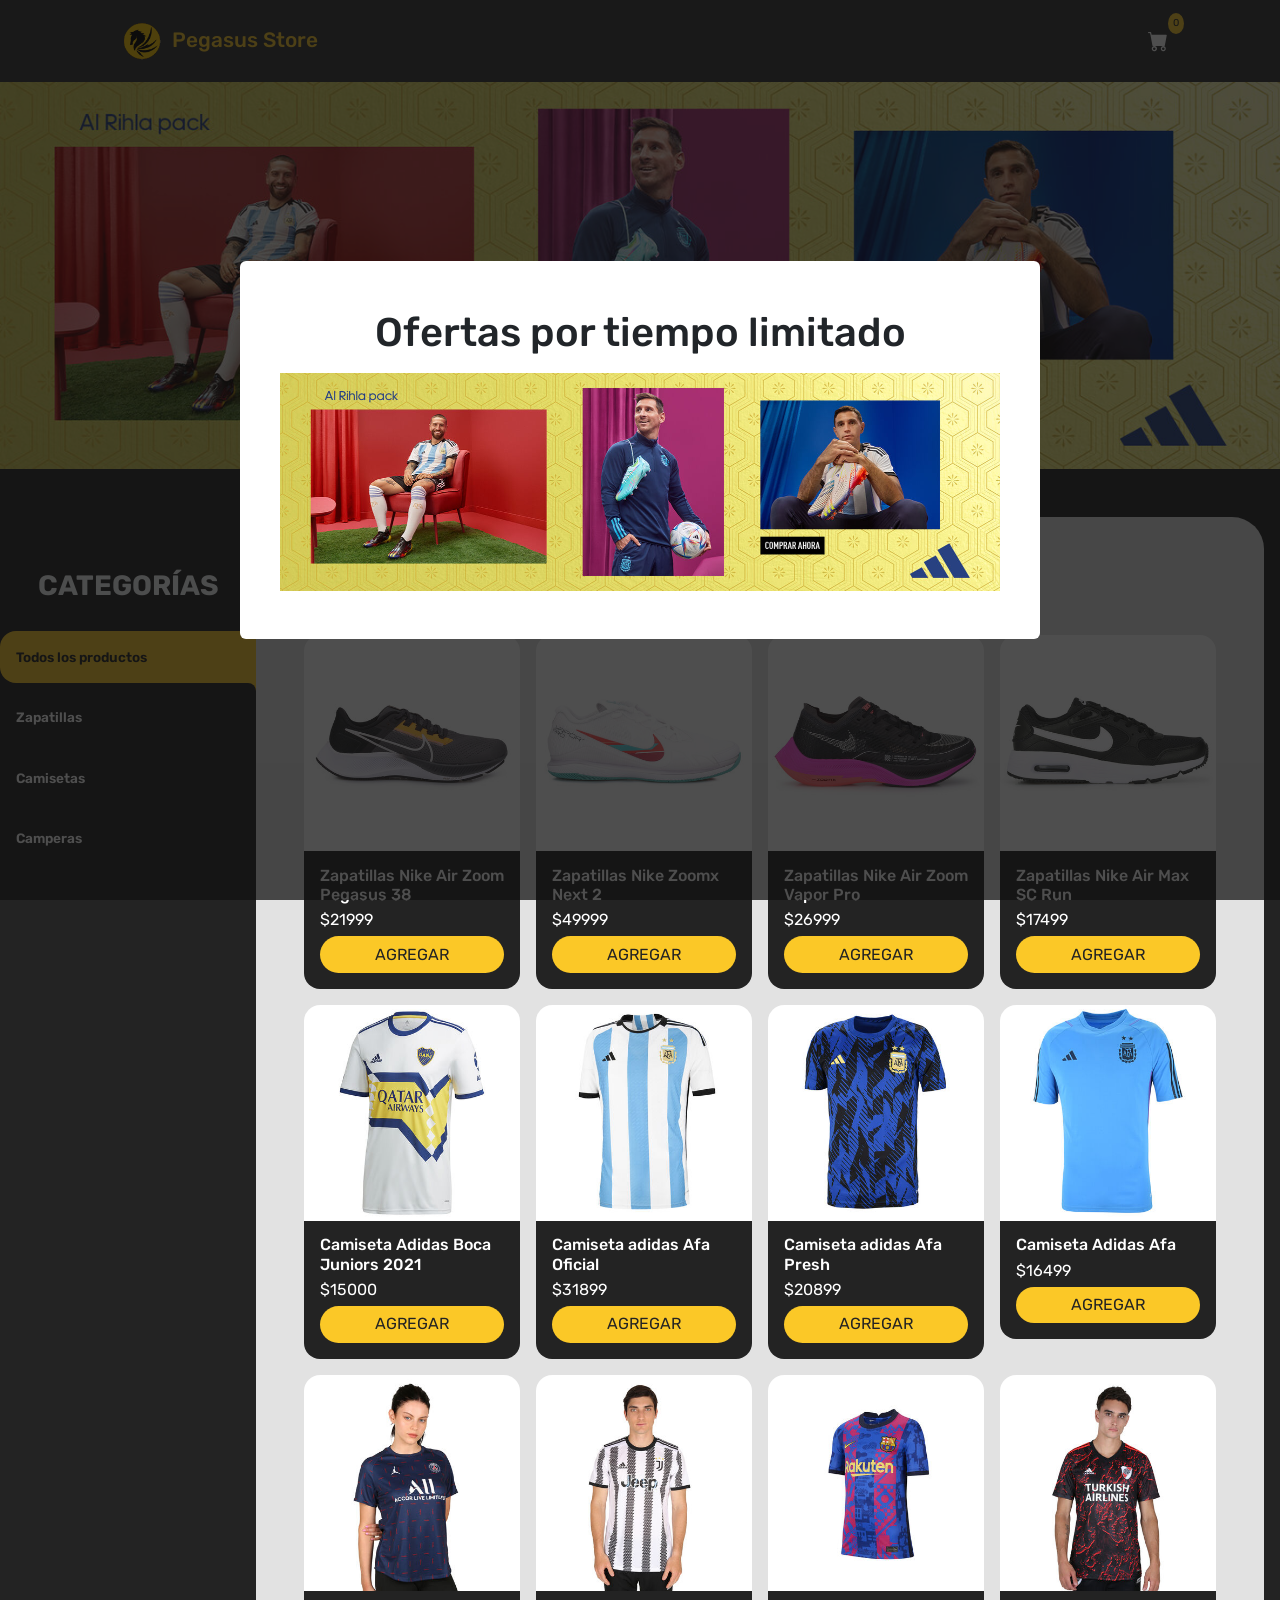
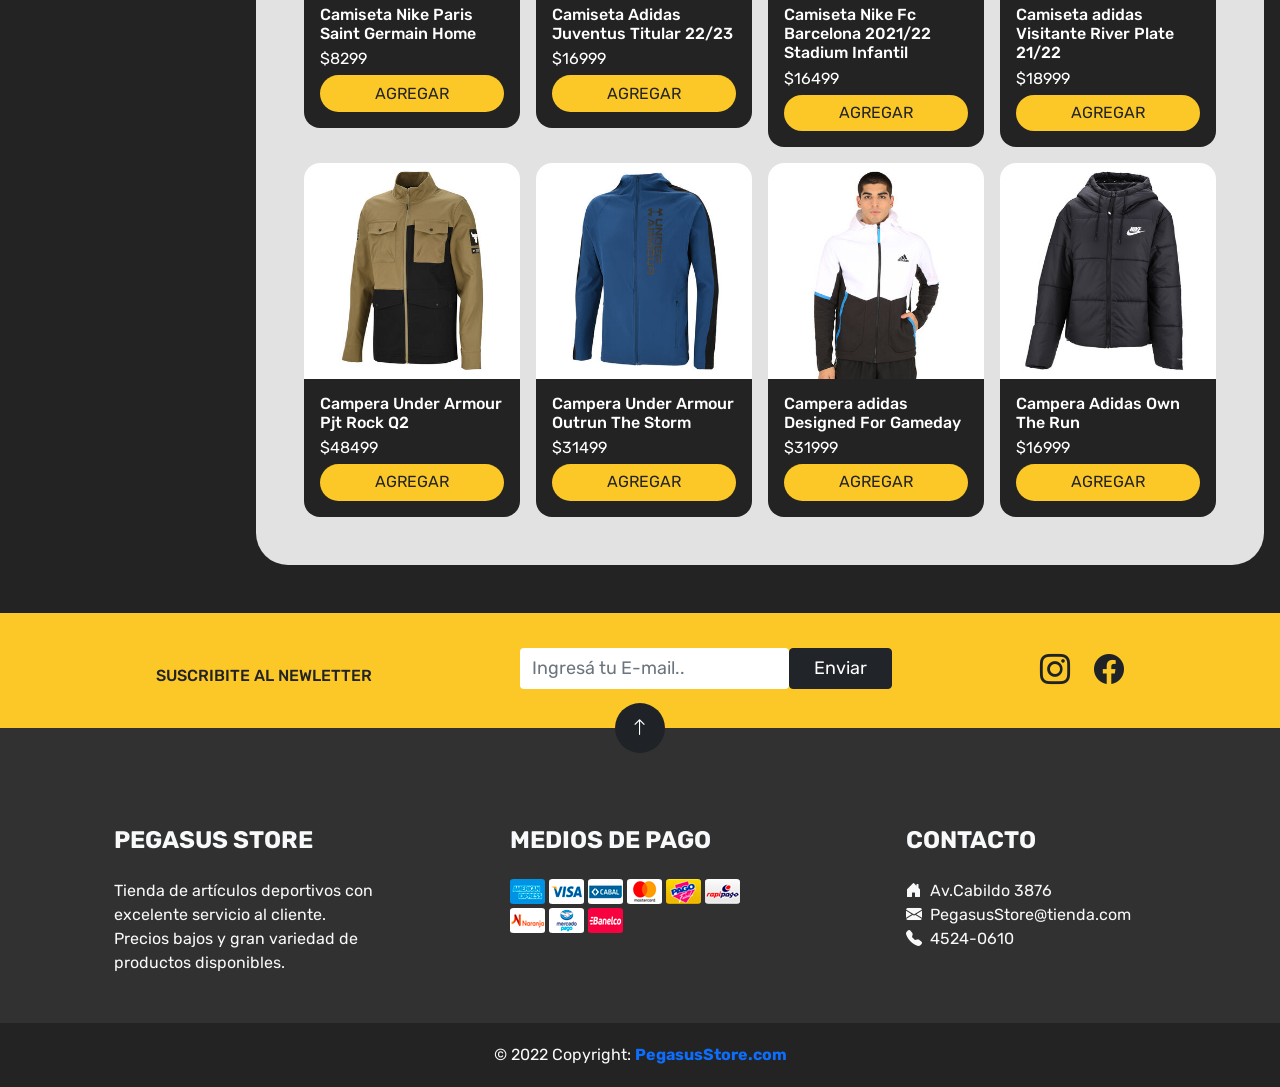
<file: index.html>
<!DOCTYPE html>
<html lang="es">

<head>
  <meta charset="UTF-8">
  <meta http-equiv="X-UA-Compatible" content="IE=edge">
  <meta name="viewport" content="width=device-width, initial-scale=1.0">
  <title>Pegasus Store</title>
  <link rel="stylesheet" href="https://cdn.jsdelivr.net/npm/bootstrap-icons@1.9.1/font/bootstrap-icons.css">
  <link rel="stylesheet" href="./css/bootstrap.css">
  <link rel="stylesheet" href="./css/main.css">
  <link rel="shortcut icon" href="./img/logo/logo.png" type="image/x-icon">
</head>

<body>
  <nav class="container-fluid menu_nav">
    <ul class="nav">
      <li class="logo"><a href="#"><img src="img/logo/logo.png" alt="Logo de Pegasus Store"></a>Pegasus Store</li>
      <li class="carro-contenedor">
        <a class="boton-carrito" href="#" id="icono-carrito">
          <i class="bi bi-cart-fill"></i> <span id="cantidad" class="cantidad">0</span>
        </a>
      </li>
    </ul>
  </nav>

  <div id="alerta" class="sticky-top"></div>

  <section>
    <img src="img/Banner/banner-argentina.jpg" class="w-100" alt="Campera Sportwear therma-fit">
  </section>

  <div class="wrapper">
    <nav>
      <ul class="menu">
        <li class="fs-3 fw-bold text-light text-center   pt-5 text-uppercase">
          Categorías
        </li>
        <li>
          <button id="todos" class="boton-menu boton-categoria active"> Todos los productos</button>
        </li>
        <li>
          <button id="zapatillas" class="boton-menu boton-categoria"> Zapatillas</button>
        </li>
        <li>
          <button id="camisetas" class="boton-menu boton-categoria"> Camisetas</button>
        </li>
        <li>
          <button id="camperas" class="boton-menu boton-categoria"> Camperas</button>
        </li>
      </ul>
    </nav>

    <main>

      <!-- Anuncio -->
        <div id="anuncio"></div>

      <h2 class="titulo-principal" id="titulo-principal">Todos los productos</h2>
      <div id="contenedor-productos" class="contenedor-productos">
        <!-- Esto se va a completar con JS -->
      </div>
      
      <section>
        <div class="carrito">
          <h2 class="titulo-principal text-center">Carrito</h2>

          <div class="contenedor-carrito">
            <p id="carrito-vacio" class="carrito-vacio">Tu carrito actualmente está vacío. Agregá algún producto de la
              tienda.</p>

            <div id="carrito-productos" class="carrito-productos deshabilitado">

            </div>

            <div id="carrito-acciones" class="carrito-acciones deshabilitado">
              <div class="carrito-acciones-izquierda">
                <button id="carrito-acciones-vaciar" class="carrito-acciones-vaciar btn btn-danger"> <i
                    class="bi bi-trash-fill"></i> Vaciar carrito</button>
              </div>
              <div class="carrito-acciones-derecha">
                <div class="carrito-acciones-total">
                  <p>Total:</p>
                  <p id="total">$</p>
                </div>
                <button class="carrito-acciones-comprar" data-bs-toggle="modal" data-bs-target="#formCompra">Comprar
                  ahora</button>
              </div>
            </div>
          </div>

          <!--Cerrar Carrito-->
          <i class="bi bi-x" id="cerrar-carrito"></i>
        </div>
      </section>
    </main>
  </div>

  <section class="container-fluid contenedor-newsletter">
    <div class="newsletter container">
      <p class="text-uppercase mt-3 texto-newsletter">Suscribite al newletter</p>
      <div>
        <form action="#" class="d-flex">
          <input class="form-control me-3 w-100" type="email" placeholder="Ingresá tu E-mail.." aria-label="Newletter">
          <button type="submit" class="btn btn-dark px-4 newsletter-enviar">Enviar</button>
        </form>
      </div>
      <div class="d-flex gap-4">
        <a href="https://www.instagram.com/" target="_blank"><i class="bi bi-instagram"></i></a>
        <a href="https://www.facebook.com/" target="_blank"><i class="bi bi-facebook"></i></a>
      </div>
    </div>
  </section>

  <footer class=" footer text-center text-lg-start text-light">
    <button class="arriba" id="arriba"><i class="bi bi-arrow-up"></i></button>

    <section class="footer-content">
      <div class="container text-center text-md-start">
        <div class="row gap-5 py-5">
          <div class="col-md-3 col-lg-4 col-xl-3 mx-auto">
            <h3 class="text-uppercase fw-bold mb-4 fs-4">Pegasus Store</h3>
            <p>
              Tienda de artículos deportivos con excelente
              servicio al cliente. Precios bajos y gran variedad de
              productos disponibles.
            </p>
          </div>

          <div class="col-md-3 col-lg-2 col-xl-3 mx-auto mb-4 links-footer">
            <h3 class="text-uppercase fw-bold mb-4 fs-4">
              Medios de Pago
            </h3>
            <div class="metodos-pago">
              <img src="img/medios-de-pago/amex.png" alt="american express">
              <img src="img/medios-de-pago/visa.png" alt="visa">
              <img src="img/medios-de-pago/cabal.png" alt="cabal">
              <img src="img/medios-de-pago/mastercard.png" alt="mastercard">
              <img src="img/medios-de-pago/pagofacil.png" alt="pagofacil">
              <img src="img/medios-de-pago/rapipago.png" alt="rapipago">
              <img src="img/medios-de-pago/tarjeta-naranja.png" alt="tarjeta naranja">
              <img src="img/medios-de-pago/mercadopago.png" alt="mercado pago">
              <img src="img/medios-de-pago/banelco.png" alt="mercado pago">
            </div>
          </div>

          <div class="col-md-3 col-lg-3 col-xl-3 mx-auto mb-md-0 mb-4">
            <h3 class="text-uppercase fw-bold mb-4 fs-4">
              Contacto
            </h3>
            <p><i class="bi bi-house-door-fill me-2"></i>Av.Cabildo 3876</p>
            <p><i class="bi bi-envelope-fill me-2"></i>PegasusStore@tienda.com</p>
            <p><i class="bi bi-telephone-fill me-2"></i>4524-0610</p>
          </div>
        </div>
      </div>
    </section>

    <!-- Modal de compra -->
    <div class="modal fade" id="formCompra" tabindex="-1" aria-labelledby="formCompra" aria-hidden="true">
      <div class="modal-dialog modal-lg">
        <div class="modal-content">
          <div class="modal-header">
            <h1 class="modal-title fs-5" id="formCompra">Ingresá tus datos</h1>
            <button type="button" class="btn-close" data-bs-dismiss="modal" aria-label="Close"></button>
          </div>
          <div class="modal-body">
            <p id="carrito-comprado" class="carrito-comprado deshabilitado"></p>
            <div id="containerForm">
              
              <div id="error" class="mostrar_error"></div>

              <form class="row " id="formCompra" novalidate>
                <div class="mb-3 col-6">
                  <label for="nombre" class="col-form-label requerido">Nombre</label>
                  <input type="text" class="form-control" name="nombre" id="nombre"/ placeholder="Ingrese su nombre" required>
                </div>

                <div class="mb-3 col-6">
                  <label for="apellido" class="col-form-label requerido">Apellido</label>
                  <input type="text" class="form-control" name="apellido" id="apellido"/ placeholder="Ingrese su apellido" required>
                </div>
                
                <div class="mb-3 col-6">
                  <label for="email" class="col-form-label requerido">Email</label>
                  <input type="email" class="form-control" name="email" id="email" placeholder="Ej: pepe@gmail.com" required>
                </div>

                <div class="mb-3 col-6">
                  <label for="telefono" class="col-form-label requerido">Número de celular</label>
                  <input type="tel" class="form-control" name="telefono" id="telefono" placeholder="Ingrese su celular" required>
                </div>

                <div class="mb-3 col-6">
                  <label for="localidad" class="col-form-label requerido">Localidad</label>
                  <select class="form-select" name="localidad" id="localidad">
                    <option selected disabled value="seleccione su localidad">Seleccione una localidad</option>
                    <option value="Agronomía">Agronomía</option>
                    <option value="Almagro">Almagro</option>
                    <option value="Balvanera">Balvanera</option>
                    <option value="Barracas">Barracas</option>
                    <option value="Belgrano">Belgrano</option>
                    <option value="Boedo">Boedo</option>
                    <option value="Caballito">Caballito</option>
                    <option value="Chacarita">Chacarita</option>
                    <option value="Coghlan">Coghlan</option>
                    <option value="Colegiales">Colegiales</option>
                    <option value="Flores">Flores</option>
                    <option value="Floresta">Floresta</option>
                    <option value="La Boca">La Boca</option>
                    <option value="La Paternal">La Paternal</option>
                    <option value="Liniers">Liniers</option>
                    <option value="Mataderos">Mataderos</option>
                    <option value="Monte Castro">Monte Castro</option>
                    <option value="Montserrat">Montserrat</option>
                    <option value="Nueva Pompeya">Nueva Pompeya</option>
                    <option value="Nuñez">Nuñez</option>
                    <option value="Palermo">Palermo</option>
                    <option value="Parque Avellaneda">Parque Avellaneda</option>
                    <option value="Parque Chacabuco">Parque Chacabuco</option>
                    <option value="Parque Chas">Parque Chas</option>
                    <option value="Parque Patricios">Parque Patricios</option>
                    <option value="Puerto Madero">Puerto Madero</option>
                    <option value="Recoleta">Recoleta</option>
                    <option value="Retiro">Retiro</option>
                    <option value="Saavedra">Saavedra</option>
                    <option value="San Cristóbal">San Cristóbal</option>
                    <option value="San Nicolás">San Nicolás</option>
                    <option value="San Telmo">San Telmo</option>
                    <option value="Versalles">Versalles</option>
                    <option value="Villa Crespo">Villa Crespo</option>
                    <option value="Villa Devoto">Villa Devoto</option>
                    <option value="Villa General Mitre">Villa General Mitre</option>
                    <option value="Villa Lugano">Villa Lugano</option>
                    <option value="Villa Luro">Villa Luro</option>
                    <option value="Villa Ortúzar">Villa Ortúzar</option>
                    <option value="Villa Pueyrredón">Villa Pueyrredón</option>
                    <option value="Villa Riachuelo">Villa Riachuelo</option>
                    <option value="Villa Santa Rita">Villa Santa Rita</option>
                    <option value="Villa Soldati">Villa Soldati</option>
                    <option value="Villa Urquiza">Villa Urquiza</option>
                    <option value="Villa del Parque">Villa del Parque</option>
                    <option value="Vélez Sarsfield">Vélez Sarsfield</option>
                  </select>
                </div>

                <div class="mb-3 col-6">
                  <label for="direccion" class="col-form-label requerido">Dirección</label>
                  <input type="text" class="form-control" name="direccion" id="direccion" placeholder="Ingrese su dirección" required/>
                </div>

                <div class="mb-3 col-6">
                  <label for="dni" class="col-form-label requerido">DNI</label>
                  <input type="number" class="form-control" name="dni" id="dni" placeholder="Ingrese su documento" required/>
                </div>

                <div class="mb-3 col-6">
                  <label for="cod-postal" class="col-form-label requerido">Código Postal</label>
                  <input type="number" class="form-control" name="codigo postal" id="cod-postal" placeholder="Ej: 1453" required>
                </div>

                <div class="mb-3 col-6">
                  <label for="tarjeta" class="col-form-label requerido">Número de tarjeta</label>
                  <input type="number" class="form-control" name="tarjeta" id="tarjeta" placeholder="Ej: 4000 0012 3456 7899" required>
                </div>

                <div class="mb-3 col-6">
                  <label for="titularTarjeta" class="col-form-label requerido">Titular de la tarjeta</label>
                  <input type="text" class="form-control" id="titularTarjeta" placeholder="Ingrese el nombre del titular de la tarjeta">
                </div>

                <div class="mb-3 col-6">
                  <label for="fechaVencimiento" class="col-form-label requerido">Fecha de vencimiento</label>
                  <input type="date" class="form-control" id="fechaVencimiento">
                </div>

                <div class="mb-3 col-6">
                  <label for="cod-seguridad" class="col-form-label requerido">Código de seguridad</label>
                  <div class="cod-seguridad">
                    <input type="number" class="form-control" name="codigo de seguridad" id="cod-seguridad" placeholder="Ej: 458" required>
                    <img src="./img/logo/num-tarjeta.png" alt="Código de seguridad">
                  </div>
                </div>

                <div class="btns-modal">
                  <button type="button" class="btn btn-secondary btn-cerrar" data-bs-dismiss="modal">Cerrar</button>
                  <button id="carrito-acciones-comprar" type="submit" onclick=" return validarFormulario()" class="btn btn-primary btn-comprar">Comprar</button>
                </div>

              </form>
            </div>
          </div>
        </div>
      </div>
    </div>

    <div class="copy ">
      © 2022 Copyright:
      <a class="fw-bold" href="https://gndgaming.com/">PegasusStore.com</a> <!--Link inexistente-->
    </div>
  </footer>

  <script src="./js/main.js"></script>
  <script src="./js/bootstrap.bundle.min.js"></script>
</body>

</html>
</file>
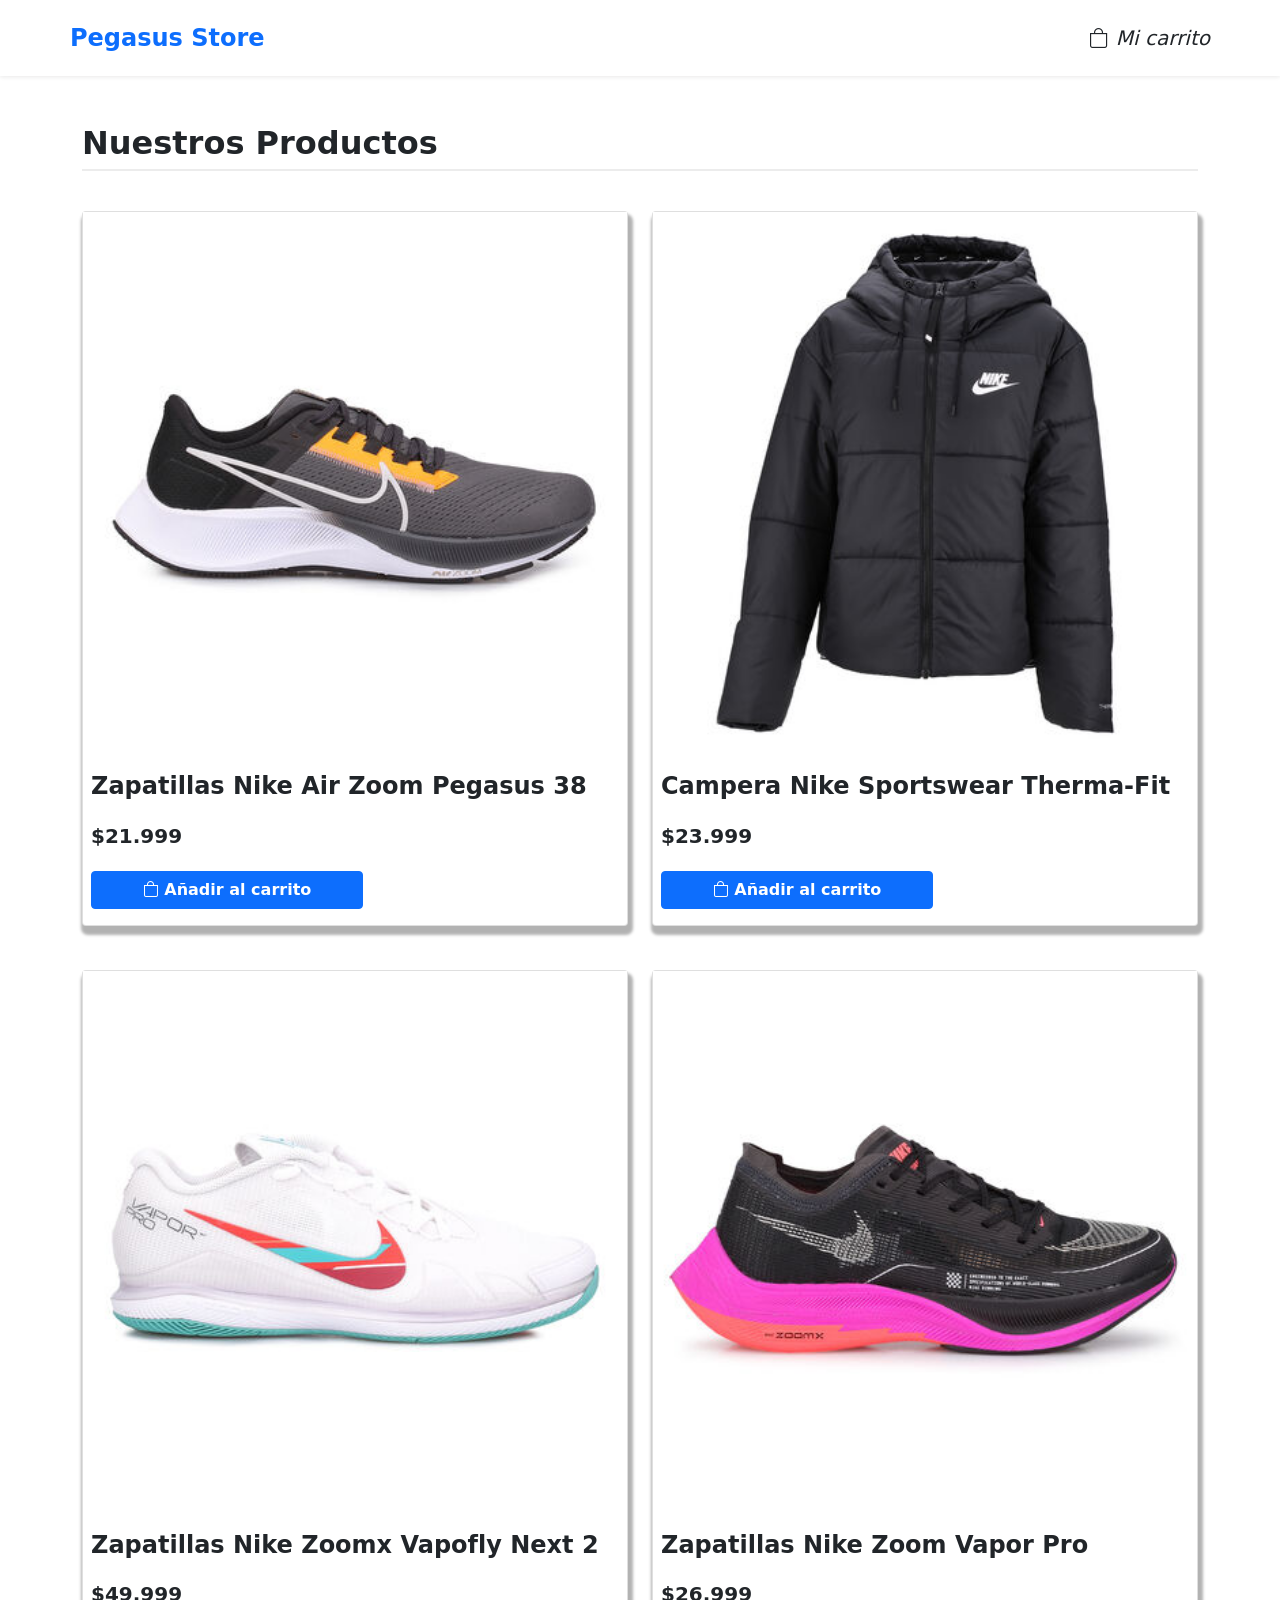
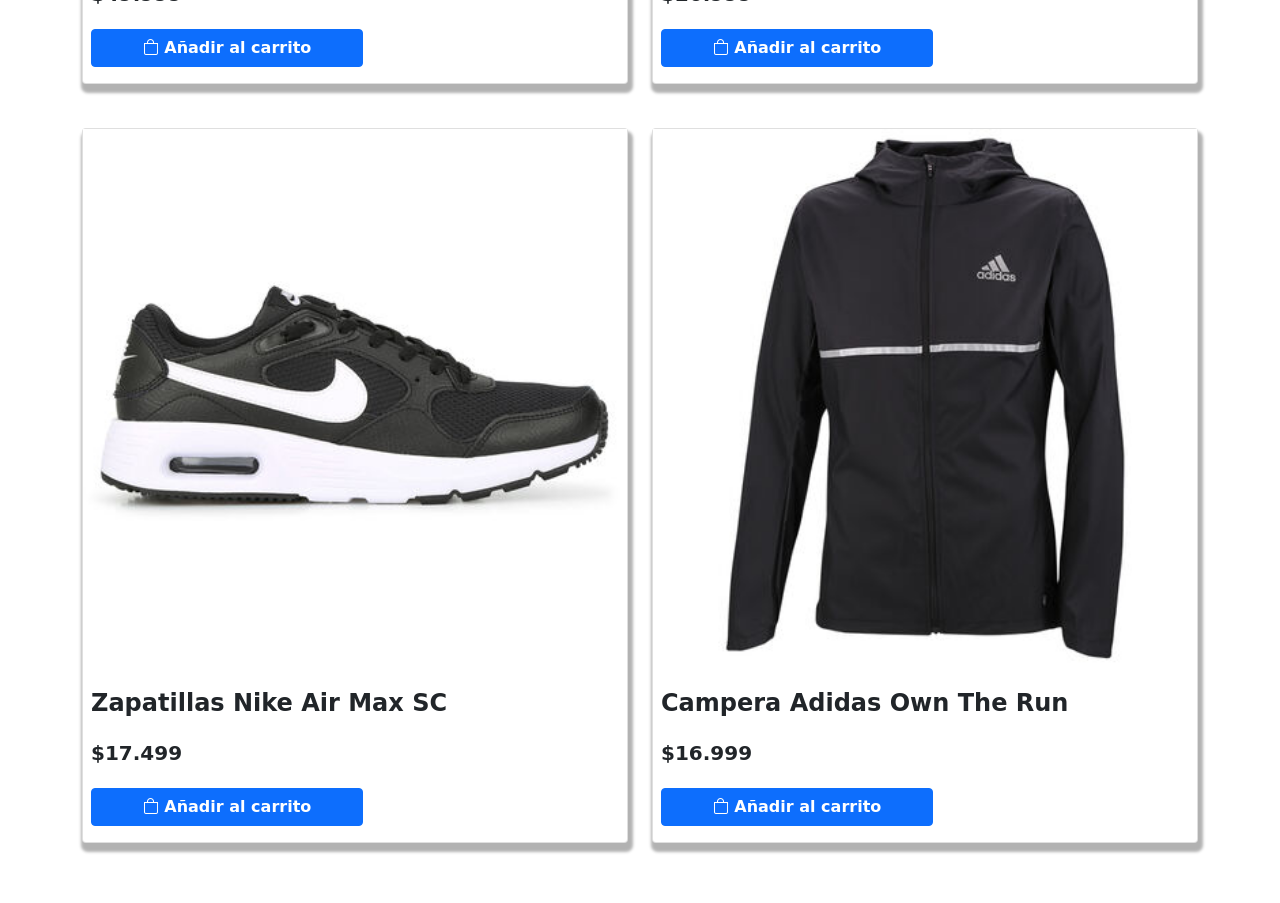
<file: Final/index.html>
<!DOCTYPE html>
<html lang="es">
<head>
    <meta charset="UTF-8">
    <meta http-equiv="X-UA-Compatible" content="IE=edge">
    <meta name="viewport" content="width=device-width, initial-scale=1.0">
    <title>Final Luciano Caruso</title>
    <link rel="stylesheet" href="css/bootstrap.css">
    <link rel="stylesheet" href="css/estilos.css">
    <link rel="stylesheet" href="https://cdn.jsdelivr.net/npm/bootstrap-icons@1.7.1/font/bootstrap-icons.css">
</head>
<body>
    <header>
        <div class="container nav">
            <a href="#" class="fs-4 fw-bold text-decoration-none">Pegasus Store</a>
            <i class="bi bi-bag fs-5" id="icono-carrito" data-bs-toggle="modal" data-bs-target="#modal-carrito"> Mi carrito</i>
            <div class="carrito">
                <h2 class="titulo-carrito fw-bold">Tu Carrito</h2>
            </div>
        </div>
    </header>

    <section class="container">
        <h2 class="pt-5 fw-bold borde">Nuestros Productos</h2>
        <div id="contenedor-productos" class="contenedor-tienda">

        </div>
    </section>

    <!--Modal del carrito de compras-->
    <div class="modal fade" 
         id="modal-carrito" 
         tabindex="-1" 
         aria-labelledby="modal-carrito" 
         aria-hidden="true">

        <div class="modal-dialog">
          <div class="modal-content">
            <div class="modal-header">
              <h3 class="modal-title" id="exampleModalLabel">Mi Carrito</h3>
              <button type="button" class="btn-close" data-bs-dismiss="modal" aria-label="Close"></button>
            </div>
            <div class="modal-body">
                <div class="row">
                    <div class="col-lg-4 col-md-3 col">
                        <div id="carrito-contenedor">
                            
                        </div>
                    </div>
                </div>
                <p class="precioProducto">Precio total: $<span id="precioTotal">0</span></p>
                <button id="vaciar-carrito" class="boton-agregar">Vaciar carrito</button>
            </div>
          </div>
        </div>
      </div>

      <!--Añadir modal de éxito al agregar--->
</body>
<script src="js/final.js"></script>
<script src="js/bootstrap.bundle.min.js"></script>
</html>
</file>
<file: css/main.css>
@import url('https://fonts.googleapis.com/css2?family=Rubik:wght@300;400;500;600;700;800;900&display=swap');

* {
    margin: 0;
    padding: 0;
    box-sizing: border-box;
    font-family: 'Rubik', sans-serif;
}

/* Barra de scroll */
*::-webkit-scrollbar {
    width: 6px;
  }
  
  *::-webkit-scrollbar-track {
    background: #1a1c20;
  }
  
  *::-webkit-scrollbar-thumb {
    background-color: #fbc827;
    border-radius: 10px;
  }

.menu_nav {
    background-color: #313131;
}

.nav {
    display: flex;
    justify-content: space-between;
    margin: 0 100px;
    align-items: center;
    color: #fbc827;
}

.nav .logo a {
    color: #fbc827;
}

.logo {
    font-weight: 500;
    font-size: 1.3rem;
}

.logo img {
    width: 60px;
    height: auto;
}

.carro-contenedor {
    position: relative;
}

.boton-carrito {
    text-decoration: none;
    color: #fff;
    font-size: 20px;
}

.boton-carrito:hover {
    color: #fbc827;
}

.cantidad {
    position: absolute;
    top: -13px;
    left: 2 0px;
    background-color: #fbc827;
    font-size: 10px;
    font-weight: 400;
    color: #1f2327;
    padding: 3px 5px;
    border-radius: 50%;
}

.boton-carrito.active .cantidad {
    background-color: #232323;
    color: #fff;;
}

h1, h2, h3, h4, h5, h6, p, a, input, textarea, ul {
    margin: 0;
    padding: 0;
}

ul {
    list-style-type: none;
}

ul li:first-of-type {
    margin: 1rem 0 ;
}

a {
    text-decoration: none;
}

.wrapper {
    display: grid;
    grid-template-columns: 1fr 4fr;
    background-color: #232323;
    padding: 2rem 0;
}

.menu {
    display: flex;
    flex-direction: column;
    gap: .5rem;
}

.boton-menu {
    background-color: transparent;
    border: 0;
    color: #fff;
    cursor: pointer;
    display: flex;
    align-items: center;
    gap: 1rem;
    font-weight: 600;
    padding: 1rem;
    font-size: .85rem;
    width: 100%;
}

.boton-menu.active {
    background-color: #fbc827;
    color: #232323;
    border-top-left-radius: 1rem;
    border-bottom-left-radius: 1rem;
    position: relative;
}

.boton-menu.active::before {
    content: '';
    position: absolute;
    width: 1rem;
    height: 2rem;
    bottom: 100%;
    right: 0;
    background-color: transparent;
    border-bottom-right-radius: .5rem;
    box-shadow: 0 1rem 0 #fbc827;
}

.boton-menu.active::after {
    content: '';
    position: absolute;
    width: 1rem;
    height: 2rem;
    top: 100%;
    right: 0;
    background-color: transparent;
    border-top-right-radius: .5rem;
    box-shadow: 0 -1rem 0 #fbc827;
}

.boton-menu:hover{ 
    background-color: #fbc827;
    border-top-left-radius: 1rem;
    border-bottom-left-radius: 1rem;
    position: relative;
    color: #232323;
    cursor: pointer;
}

main {
    background-color: #e2e2e2;
    margin: 1rem;
    margin-left: 0;
    border-radius: 2rem;
    padding: 3rem;
    flex: 1;
}

.titulo-principal {
    color: #232323;
    margin-bottom: 2rem;
}

.contenedor-productos {
    display: grid;
    grid-template-columns: repeat(4, 1fr);
    gap: 1rem;
}

.producto-imagen {
    max-width: 100%;
    border-radius: 1rem 1rem 0 0;
}

.producto-detalles {
    background-color: #232323;
    color: #fff;
    padding: 1rem;
    border-radius: 0 0 1rem 1rem;
    margin-top: -0.1rem;
    display: flex;
    flex-direction: column;
    gap: .25rem;
}

.producto-titulo {
    font-size: 1rem;
}

.producto-agregar {
    border: 0;
    background-color: #fbc827;
    color: #232323;
    padding: .4rem;
    text-transform: uppercase;
    border-radius: 2rem;
}

.producto-agregar:hover {
    color: #fff;
}

/** Footer **/

.contenedor-newsletter{
    background: #fbc827;
    padding: 35px;
}

.newsletter{
    display: flex;
    justify-content: space-around;
    align-content: center;
}

.texto-newsletter{
    font-weight: 500;
    font-size: 16px;
    color: #232323;;
}

.newsletter-enviar{
    margin-left: -16px;
    font-size: 18px;
}

.contenedor-newsletter input[type="email"]{
    background-color: #fff;
    font-size: 18px;
    border: none;
}

.bi-facebook{
    font-size: 30px;
    color: #1f2327;
}

.bi-instagram{
    font-size: 30px;
    color: #1f2327;
}

footer {
    background-color: #313131;
    color: #fff;
    padding: 50px 0 30px 0;
    position: relative;
    width: 100%;
}

footer .arriba {
    display: block;
    width: 50px;
    height: 50px;
    background-color: #1f2327;
    color: #fff;
    position: absolute;
    left: 50%;
    transform: translateX(-50%);
    top: -25px;
    cursor: pointer;
    border: none;
    border-radius: 50%;
    line-height: 50px;
    font-size: 18px;
}

.metodos-pago img {
    margin-bottom: 0.3em;
    border-radius: 10%;
}

.copy {
    background-color: #232323;
    text-align: center;
    padding: 20px;
    margin-bottom: -50px;
}

/** CARRITO **/

.carrito{
    position: fixed;
    height: 100%;
    top: 0;
    right: -100%;
    width: 500px;
    padding: 20px;
    background: #e2e2e2;
    box-shadow: -2px 0 4px hsl(0 4% 15% /10% );
    transition: 0.3s;
    overflow-y: auto;
}

.carrito.activo{
    right: 0;
}

#cerrar-carrito{
    position:absolute;
    top: 1.3rem;
    right: 0.8rem;
    font-size: 2rem;
    color: black;
    cursor: pointer;
}

#cerrar-carrito:hover {
    color: red;
}

.contenedor-carrito {
    display: flex;
    flex-direction: column;
    gap: 1.5rem;
}

.carrito-productos {
    display: flex;
    flex-direction: column;
    margin-left: 10px;
}

.carrito-producto {
    display: flex;
    justify-content: space-between;
    gap: 20px;
    margin: 15px auto;
    align-items: center;
    color: #1a1c20;
    border-radius: 1rem;
}

.carrito-producto-titulo h3 {
    font-size: 10px;
}

.carrito-producto-imagen {
    width: 100px;
    border-radius: 1rem;
}

.carrito-producto small {
    font-size: 12px;
    font-weight: 600;
}

.carrito-acciones {
    display: flex;
    justify-content: space-around;
}

.carrito-acciones-vaciar {
    border: 0;
    padding: 1rem;
    border-radius: 1rem;
    color: #fff;
    text-transform: uppercase;
    cursor: pointer;
}

.carrito-acciones-derecha {
    display: flex;
}

.carrito-acciones-total {
    display: flex;;
    padding: 1rem;
    text-transform: uppercase;
    border-top-left-radius: 1rem;
    border-bottom-left-radius: 1rem;
    gap: 1rem;
    font-weight: 500;
}

.carrito-acciones-comprar {
    border: 0;
    background-color: #232323;
    padding: 1rem;
    color: #fff;
    text-transform: uppercase;
    cursor: pointer;
    border-top-right-radius: 1rem;
    border-bottom-right-radius: 1rem;
}

.carrito-acciones-comprar:hover {
    background-color: rgba(35, 35, 35, 0.9);
}

.deshabilitado {
    display: none;
}

/** Anuncio **/
#anuncio{
    position: fixed;
    top: 0;
    left: 0;
    right: 0;
    bottom: 0;
    background-color: #111111bd;
    display: flex;
    opacity: 1;
    pointer-events: none;
    transition: opacity .6s .9s;
}

.anuncio__container{
    margin: auto;
    width: 90%;
    max-width: 800px;
    max-height: 100%;
    background-color: #fff;
    border-radius: 6px;
    padding: 3em 2.5em;
    display: grid;
    gap: 1em;
    place-items: center;
    grid-auto-columns: 100%;
    position: relative;
}

.anuncio__header {
    display: flex;
    align-items: center;
}

.anuncio__title{
    font-size: 2.5rem;
}

.anuncio__img{
    width: 100%;
    max-width: max-content;
}

/* Form checkout     */
.modal-content {
    color: #1a1c20;
}

.containerForm {
    display: block;
}

.cod-seguridad input {
    position: relative;
}

.cod-seguridad img {
    width: 40px;
    position: absolute;
    bottom: 78px;
    right: 20px;
}

.requerido::after {
    content: '*';
    color: red;
    font-weight: bold;
    padding-left: 0.5rem;
}

.btns-modal {
    display: flex;
    justify-content: center;
    gap: 1rem;
    align-items: center;
}

.btn-comprar {
    width: 50%;
}

.btn-cerrar {
    width: 50%;
}

.mostrar_error {
    width: auto;
    margin: 20px;
    border-radius: 10px;
    color: #fff;
    background-color: #f80000;
    line-height: 25px;
}
</file>
<file: Final/css/estilos.css>
*{
    box-sizing: border-box;
    margin: 0;
    padding: 0;
}

header{
    top: 0;
    left: 0;
    width: 100%;
    box-shadow: 0 1px 4px hsl(0 4% 15% / 10%);
}

.nav{   
    display: flex;
    align-items: center;
    justify-content: space-between;
    padding: 20px 0;
}

#icono-carrito{
    cursor: pointer;
}

.borde{
    border-bottom: 2px solid #ececec;
    padding-bottom: 0.2em;
}

.carrito{
    position: absolute!important;
    top: 79px;
    right: -18px;
    background-color: #fff;
    padding: 0 18px;
    box-shadow: 0 3px 10px rgb(0 0 0 / 20%);
    width: 450px;
    display: none;
}


.titulo-carrito{
    text-align: center;
    font-size: 1.5rem;
    margin-top: 0.5rem;
}

.contenedor-tienda{
    position: relative;
}

#contenedor-productos {
    max-width: 1300px;
    margin:40px auto;
    display: flex;
    justify-content: space-between;
    flex-wrap: wrap;
    gap:1.5rem;
}

.card {
    margin-bottom: 20px;
    box-shadow: 2px 6px 3px 3px rgba(0, 0, 0, 0.3);
}

.productoEnCarrito {
    border-left: 5px solid lightblue;
    border-bottom-left-radius: 3px;
    border-top-left-radius: 3px;
    margin: 5px 0;
    padding: 5px 10px;
    display: flex;
    justify-content: space-between;
}
.productoEnCarrito:hover {
    border-left: 5px solid royalblue;
}

.boton-eliminar {
    background-color: white;
    color: red;
    border: none;
    font-size: 20px;
}

.boton-eliminar:hover {
    cursor: pointer;
}
.boton-eliminar:focus {
    outline: none;
}
</file>
